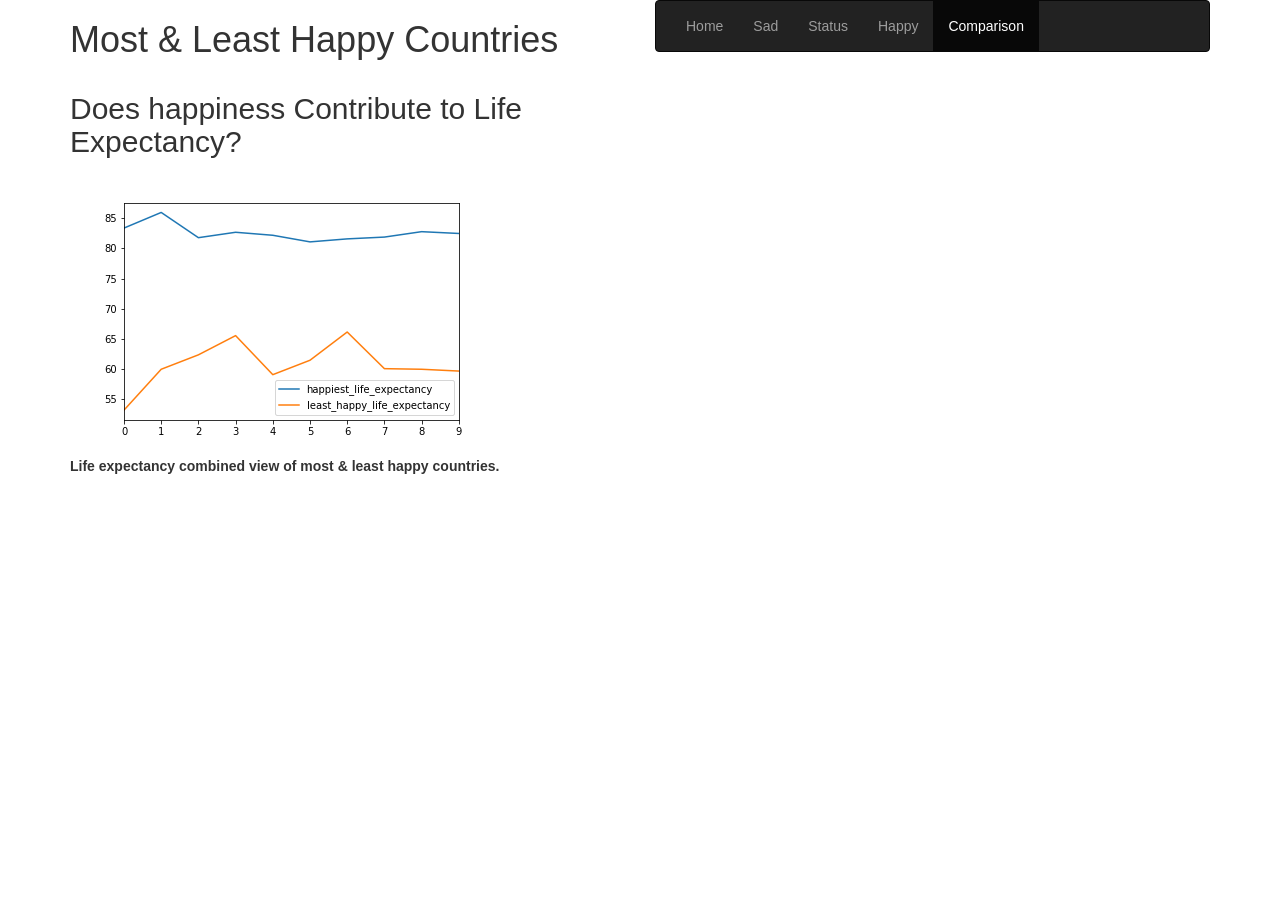
<file: comparison.html>
<!DOCTYPE html>
<html lang="en-us">
<head>
    <meta charset=="UTF-8">
    <title>Life Expectancy Comparison</title>
    <link rel="stylesheet" href="https://maxcdn.bootstrapcdn.com/bootstrap/3.3.7/css/bootstrap.min.css" integrity="sha384-BVYiiSIFeK1dGmJRAkycuHAHRg32OmUcww7on3RYdg4Va+PmSTsz/K68vbdEjh4u" crossorigin="anonymous">
    <link rel="stylesheet" type="text/css" href="style.css">
</head>
<body>
<div class="container">
        <div class="row">
                <div class="col-md-6">
                    <h1>Most & Least Happy Countries</h1>
                </div>
                <div class="col-md-6">
                    <nav class="navbar navbar-inverse">
                        <div class="container-fluid">
                        <!-- <div class="navbar-header"> -->
                            <ul class="nav navbar-nav">
                                <li><a href="index.html">Home</a></li>
                                <li><a href="sad.html">Sad</a></li>
                                <li><a href="status.html">Status</a></li>
                                <li><a href="happy.html">Happy</a></li>
                                <li class="active"><a href="comparison.html">Comparison</a></li>
                            </ul>
                        </div>
                    </nav>
                </div>  
            </div>
    <div class="row">
        <div class="col-md-6">
            <h2>Does happiness Contribute to Life Expectancy?</h2>
        </div>
    </div>
    <div class="row">
        <div class="col-md-6">
            <img src="images/life_expectancy_comparison.png">
        </div>
    </div> 
    <div class="row"> 
            <div class="col-md-6">
            <strong><p>Life expectancy combined view of most & least happy countries. 
            </strong></p>
            </div>
        </div>
</div>
</body>
</html>
</file>
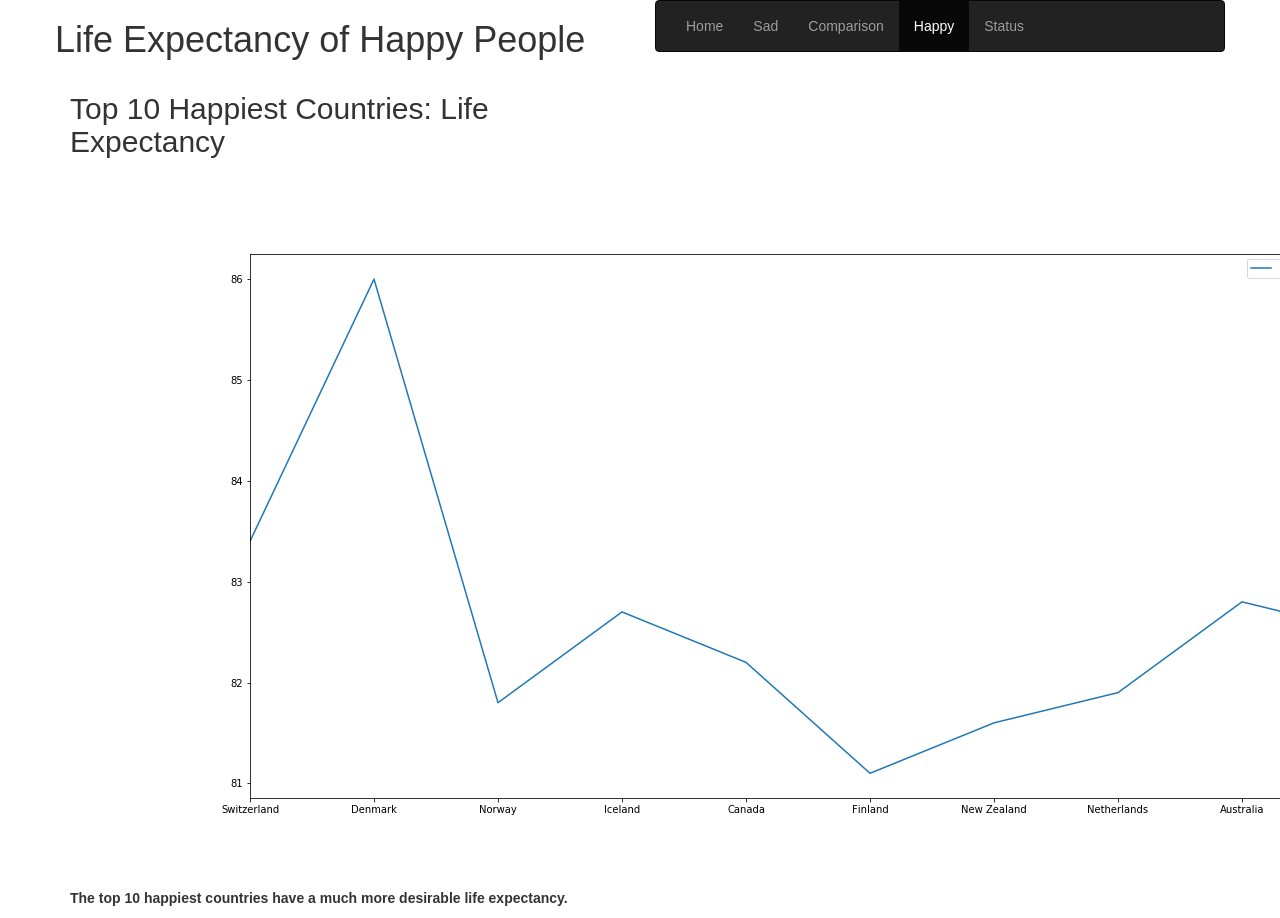
<file: happy.html>
<!DOCTYPE html>
<html lang="en-us">
<head>
    <meta charset=="UTF-8">
    <title>10 Most Happy Countries</title>
    <link rel="stylesheet" href="https://maxcdn.bootstrapcdn.com/bootstrap/3.3.7/css/bootstrap.min.css" integrity="sha384-BVYiiSIFeK1dGmJRAkycuHAHRg32OmUcww7on3RYdg4Va+PmSTsz/K68vbdEjh4u" crossorigin="anonymous">
    <link rel="stylesheet" type="text/css" href="style.css">
</head>
<body>
<div class="container">
    <div class="row">
            <div class="row">
                    <div class="col-md-6">
                        <h1>Life Expectancy of Happy People</h1>
                    </div>
                    <div class="col-md-6">
                        <nav class="navbar navbar-inverse">
                            <div class="container-fluid">
                            <!-- <div class="navbar-header"> -->
                                <ul class="nav navbar-nav">
                                    <li><a href="index.html">Home</a></li>
                                    <li><a href="sad.html">Sad</a></li>
                                    <li><a href="comparison.html">Comparison</a></li>
                                    <li class="active"><a href="happy.html">Happy</a></li>
                                    <li><a href="status.html">Status</a></li>
                                </ul>
                            </div>
                        </nav>
                    </div>  
                </div>
        <div class="col-md-6">
            <h2>Top 10 Happiest Countries: Life Expectancy</h2>
        </div>
    </div>
    <div class="row">
        <div class="col-md-6">
            <img src="images/top_10_happy_countries.png">
        </div>
    </div> 
    <div class="row"> 
            <div class="col-md-6">
            <strong><p>
The top 10 happiest countries have a much more desirable life expectancy.
            </div>
        </div>
</div>
</body>
</html>
</file>
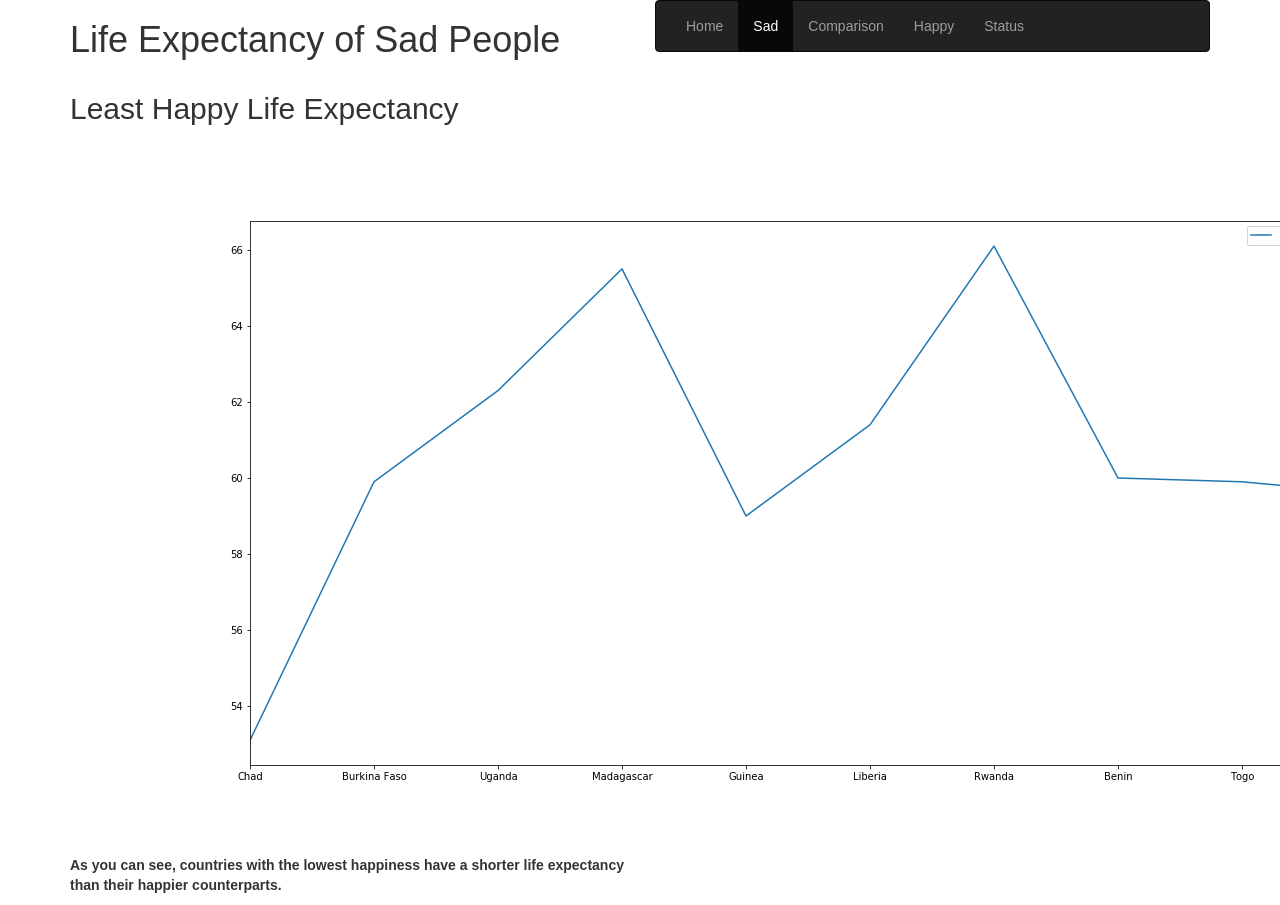
<file: sad.html>
<!DOCTYPE html>
<html lang="en-us">
<head>
    <meta charset=="UTF-8">
    <title>10 Least Happy Countries</title>
    <link rel="stylesheet" href="https://maxcdn.bootstrapcdn.com/bootstrap/3.3.7/css/bootstrap.min.css" integrity="sha384-BVYiiSIFeK1dGmJRAkycuHAHRg32OmUcww7on3RYdg4Va+PmSTsz/K68vbdEjh4u" crossorigin="anonymous">
    <link rel="stylesheet" type="text/css" href="style.css">
</head>
<body>
<div class="container">
        <div class="row">
                <div class="col-md-6">
                    <h1>Life Expectancy of Sad People</h1>
                </div>
                <div class="col-md-6">
                    <nav class="navbar navbar-inverse">
                        <div class="container-fluid">
                        <!-- <div class="navbar-header"> -->
                            <ul class="nav navbar-nav">
                                <li><a href="index.html">Home</a></li>
                                <li class="active"><a href="sad.html">Sad</a></li>
                                <li><a href="comparison.html">Comparison</a></li>
                                <li><a href="happy.html">Happy</a></li>
                                <li><a href="status.html">Status</a></li>
                            </ul>
                        </div>    
                    </nav>
                </div>  
            </div>
    <div class="row">
        <div class="col-md-6">
            <h2>Least Happy Life Expectancy</h2>
        </div>
    </div>
    <div class="row">
        <div class="col-md-6">
            <img src="images/lowest_10_happy_countries.png">
        </div>
    </div> 
    <div class="row"> 
            <div class="col-md-6">
            <strong><p>
As you can see, countries with the lowest happiness have a shorter life expectancy than their happier counterparts.
            </div>
        </div>
</div>
</body>
</html>
</file>
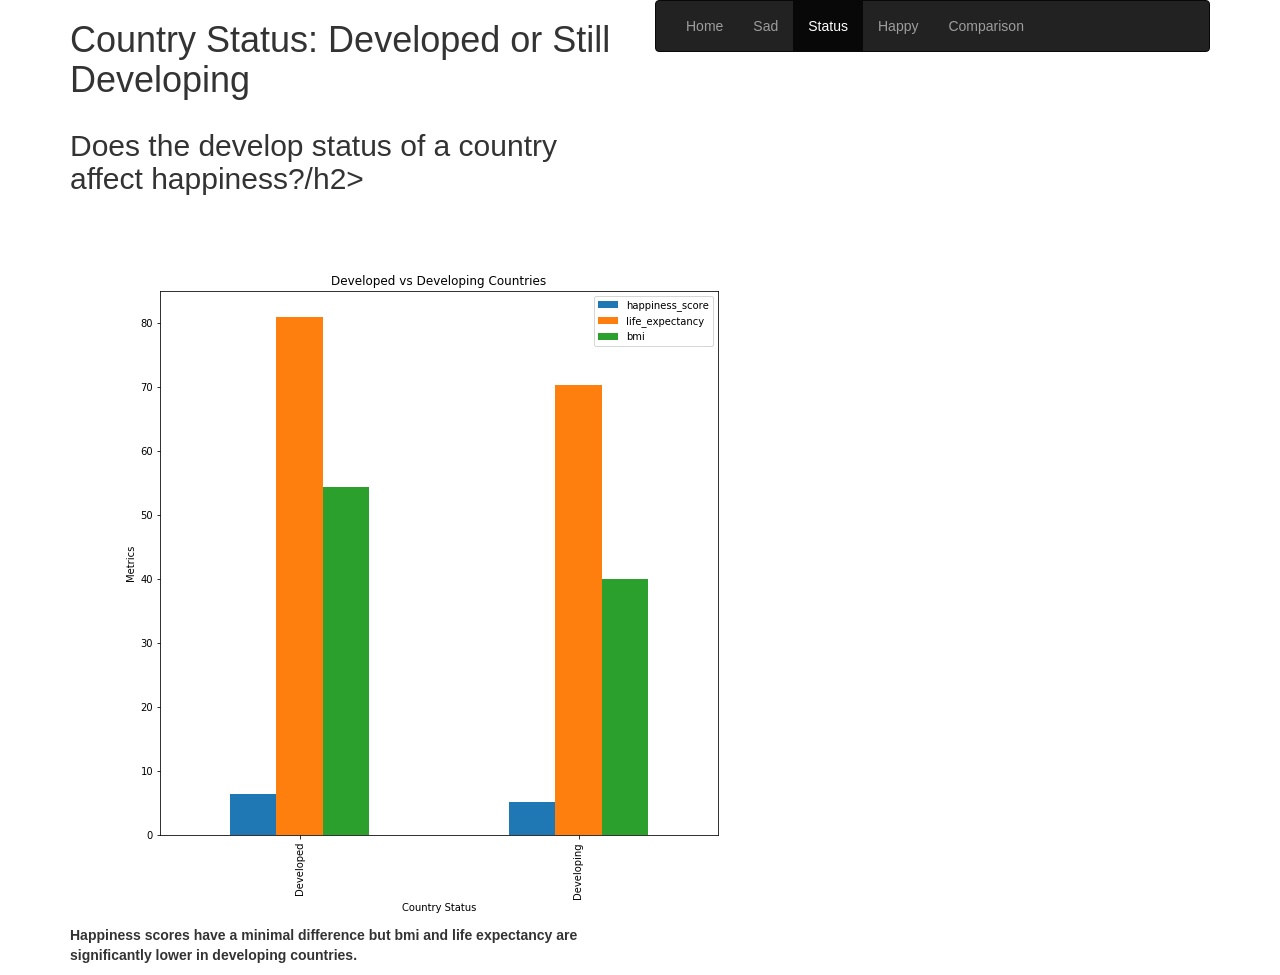
<file: status.html>
<!DOCTYPE html>
<html lang="en-us">
<head>
    <meta charset=="UTF-8">
    <title>World comparison: Happiness, Life Expectancy, & BMI</title>
    <link rel="stylesheet" href="https://maxcdn.bootstrapcdn.com/bootstrap/3.3.7/css/bootstrap.min.css" integrity="sha384-BVYiiSIFeK1dGmJRAkycuHAHRg32OmUcww7on3RYdg4Va+PmSTsz/K68vbdEjh4u" crossorigin="anonymous">
    <link rel="stylesheet" type="text/css" href="style.css">
</head>
<body>
<div class="container">
        <div class="row">
                <div class="col-md-6">
                    <h1>Country Status: Developed or Still Developing</h1>
                </div>
                <div class="col-md-6">
                    <nav class="navbar navbar-inverse">
                        <div class="container-fluid">
                        <!-- <div class="navbar-header"> -->
                            <ul class="nav navbar-nav">
                                <li><a href="index.html">Home</a></li>
                                <li><a href="sad.html">Sad</a></li>
                                <li class="active"><a href="status.html">Status</a></li>
                                <li><a href="happy.html">Happy</a></li>
                                <li><a href="comparison.html">Comparison</a></li>
                            </ul>
                        </div>
                    </nav>
                </div>  
            </div>
    <div class="row">
        <div class="col-md-6">
            <h2>Does the develop status of a country affect happiness?/h2>
        </div>
    </div>
    <div class="row">
        <div class="col-md-6">
            <img src="images/country_status_comparison.png">
        </div>
    </div> 
    <div class="row"> 
            <div class="col-md-6">
            <strong><p>
Happiness scores have a minimal difference but bmi and life expectancy are significantly lower in developing countries.
            </div>
        </div>
</div>
</body>
</html>
</file>
<file: style.css>
#container {
    height: 500px; 
    min-width: 310px; 
    max-width: 800px; 
    margin: 0 auto; 
}
.loading {
    margin-top: 10em;
    text-align: center;
    color: black;
}
</file>
